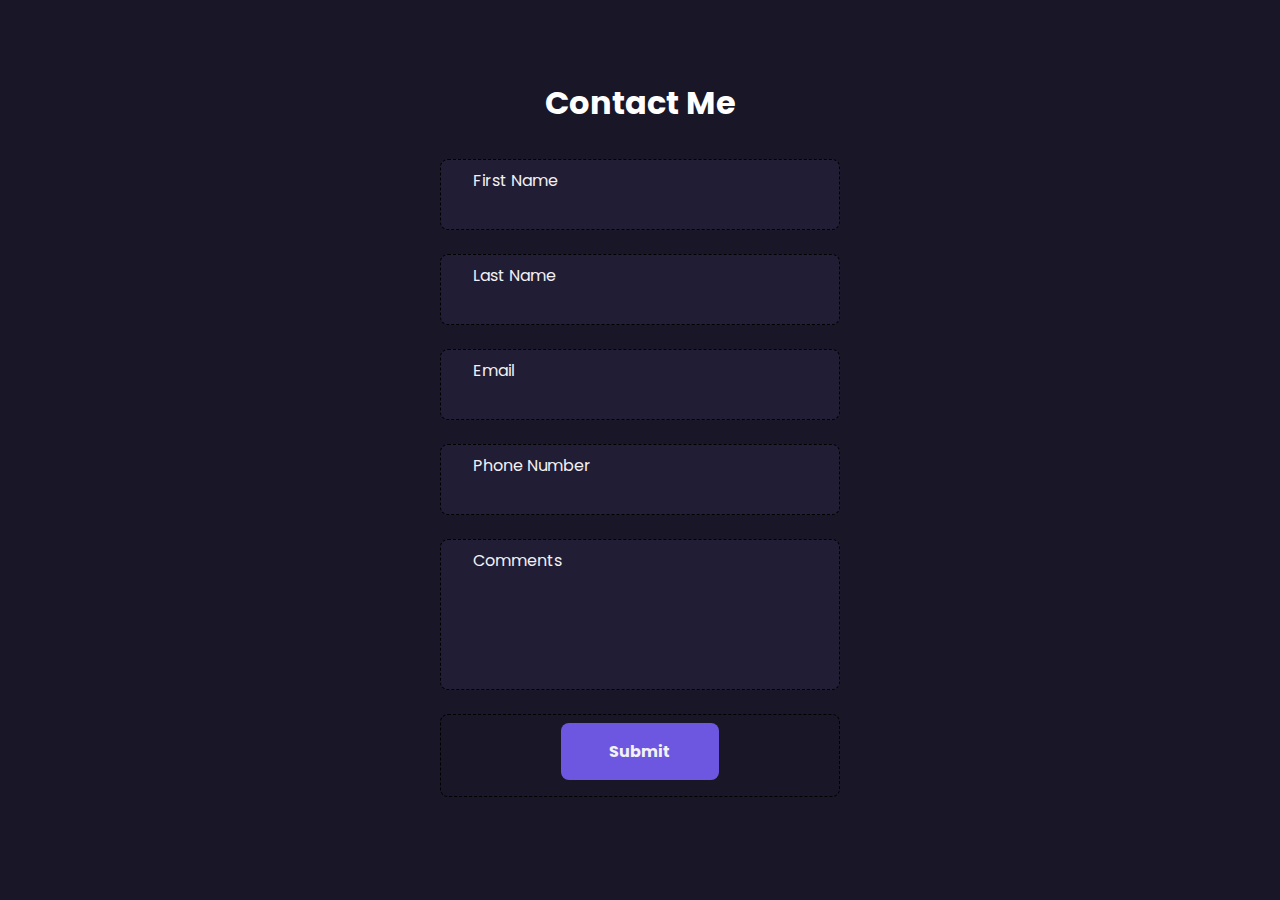
<file: index.html>
<!DOCTYPE html>
<html lang="en">

<head>
    <meta charset="UTF-8">
    <meta name="viewport" content="width=device-width, initial-scale=1.0">
    <link rel="stylesheet" href="style.css">
    <title>Contact Form</title>
</head>

<body>
    <div class="container">
        <h1>Contact Me</h1>
        <form action="https://formsubmit.co/2ff9e3d0519364bfb6f4edd1abe7e676" method="POST">
            <!-- =======Honeypot =====-->
            <input type="text" name="_honey" style="display: none;">

            <!-- =======To remove the captcha =====-->
            <input type="hidden" name="_captcha" value="false">

            <!-- =======Make the link to success page =====-->
            <input type="hidden" name="_next" value="http://127.0.0.1:5500/success.html">

            <div class="firstname__container">

                <label for="firstName">First Name</label>
                <input type="text" name="name" id="firstName" required>
            </div>
            <div class="lastname__container">
                <label for="lastName">Last Name</label>
                <input type="text" name="Last&nbsp;Name" id="lastName" required>
            </div>
            <div class="email__container">
                <label for="emailInfo">Email</label>
                <input type="email" name="email" id="emailInfo" required>
            </div>
            <div class="phone__container">
                <label for="phoneNumber">Phone Number</label>
                <input type="text" name="phone" id="phoneNumber">
            </div>
            <div class="comment__container">
                <label for="comments">Comments</label>
                <textarea id="comments" name="comment" cols="30" rows="10" required></textarea>
            </div>
            <div>
                <button class="btn" type="submit">Submit</button>
            </div>
        </form>
    </div>
</body>

</html>
</file>
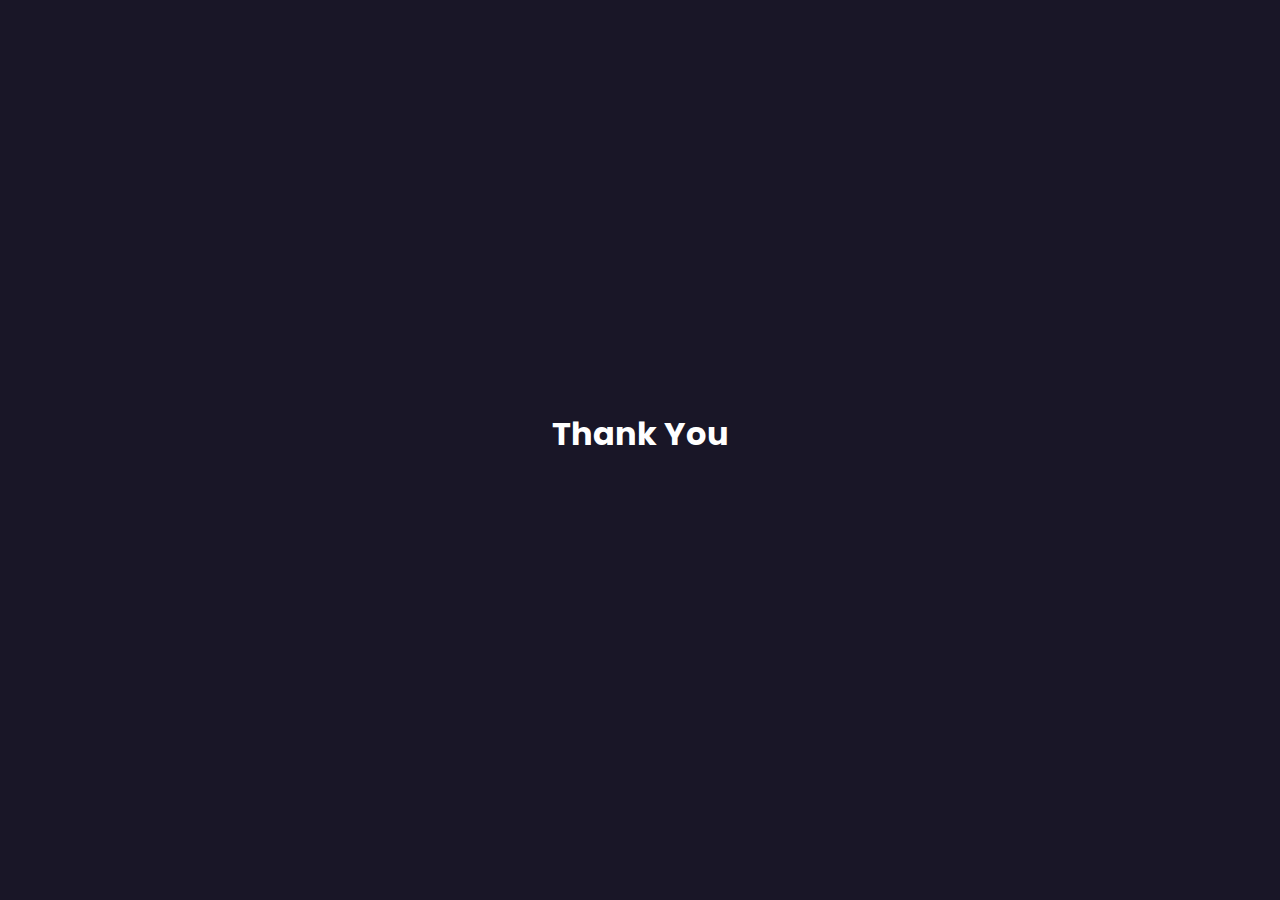
<file: success.html>
<!DOCTYPE html>
<html lang="en">

<head>
    <meta charset="UTF-8">
    <meta name="viewport" content="width=device-width, initial-scale=1.0">
    <link rel="stylesheet" href="style.css">
    <title>Success</title>
</head>

<body>
    <div class="container">
        <h1>Thank You</h1>
    </div>
</body>

</html>
</file>
<file: style.css>
/* ====Google Font==== */
@import url('https://fonts.googleapis.com/css2?family=Poppins:wght@400;500;600&display=swap');


* {
    padding: 0;
    margin: 0;
    box-sizing: border-box;
}

body {
    min-height: 100vh;
    display: flex;
    justify-content: center;
    align-items: center;
    font-family: "poppins", sans-serif;
    background-color: #191627;
}

h1 {
    text-align: center;
    margin-bottom: 2rem;
    color: white;
}

.container div {
    display: flex;
    flex-direction: column;
    border: 1px dashed black;
    padding: .5rem 2rem 1rem;
    margin-bottom: 1.5rem;
    width: 400px;
    border-radius: .5rem;
    color: #F2F1F3;
}

.firstname__container,
.lastname__container,
.email__container,
.phone__container,
.comment__container {
    background-color: #211D35;
}

.name__container {
    display: flex;
    flex-direction: row;
}

input {
    width: 100%;
    padding-top: .3rem;
    border: none;
    outline: none;
    background-color: transparent;
    color: #F2F1F3;
}

textarea {
    padding-top: .3rem;
    border: none;
    outline: none;
    resize: none;
    background-color: transparent;
    color: #F2F1F3;
    height: 100px;
}

.btn {
    padding: 1rem 3rem;
    border-radius: .5rem;
    border: none;
    cursor: pointer;
    align-self: center;
    background-color: #6E57E0;
    color: #F2F1F3;
    font-family: "poppins", sans-serif;
    font-weight: bold;
    font-size: 1rem;
}

.btn:active {
    transform: scale(.98);
}
</file>
